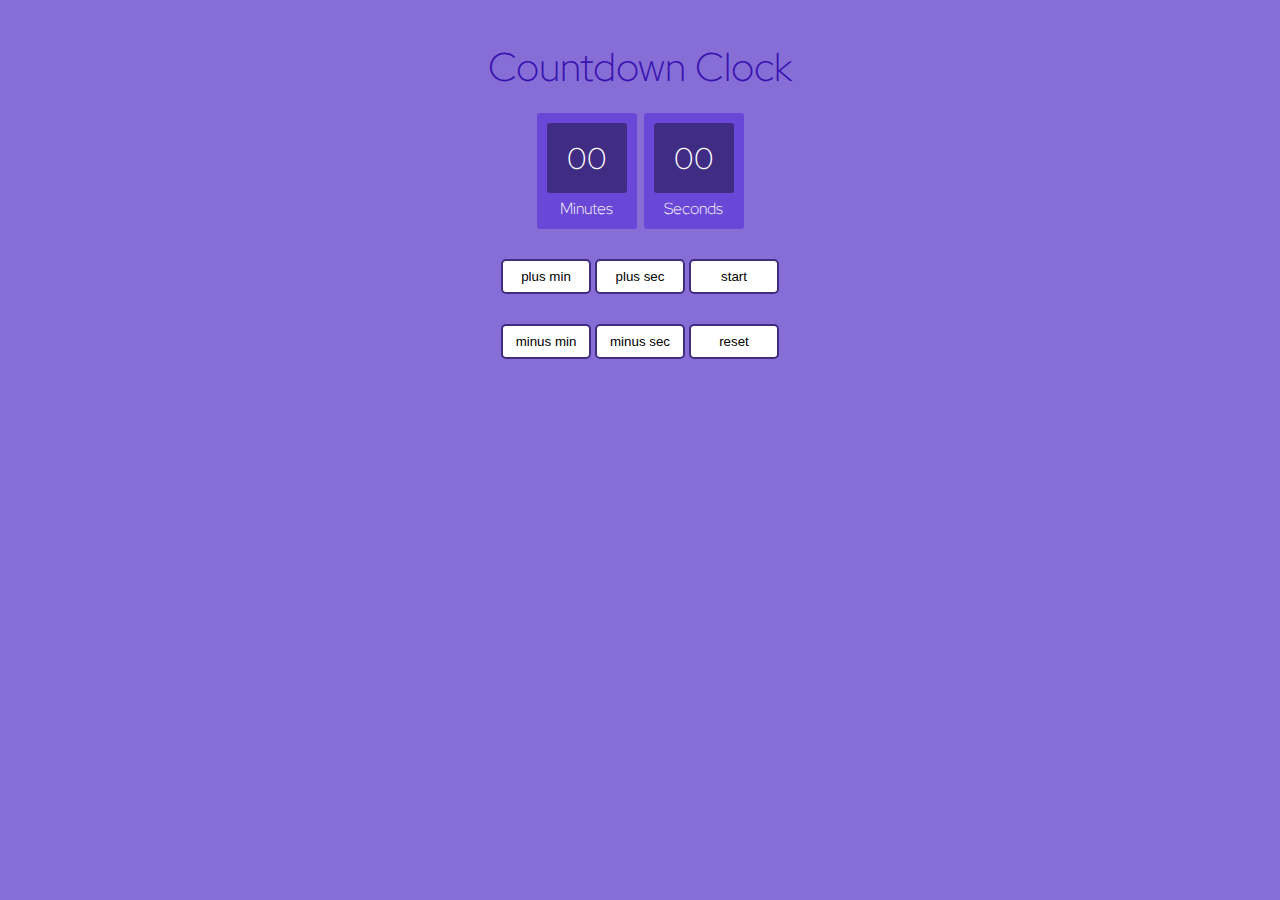
<file: index.html>
<!doctype html>
<html lang="ru">
  <head>
    <meta charset="utf-8">
    <meta name="viewport" content="width=device-width, initial-scale=1, shrink-to-fit=no">
    <link rel="stylesheet" href="./timer.css">
    <title>C1.11</title>
  </head>
  <body>

 <h1 class="countdown-title">Countdown Clock</h1>
<section class="countdown">
  <div class="countdown-number">
    <p class="minutes countdown-time"></p>
    <p class="countdown-text">Minutes</p>
  </div>
  <div class="countdown-number">
    <p class="seconds countdown-time"></p>
    <p class="countdown-text">Seconds</p>
  </div>
</section>

<div>
  <button id="set" class="plus_min">plus min</button>
  <button id="set" class="plus_sec">plus sec</button>
  <button id="set" class="start">start</button>
</div>
<div>
  <button id="set" class="minus_min">minus min</button>
  <button id="set" class="minus_sec">minus sec</button>
  <button class="reset_timer">reset</button>
</div>

<div class="message">
</div>
<script src="./timer.js"></script>
  </body>
</html>
</file>
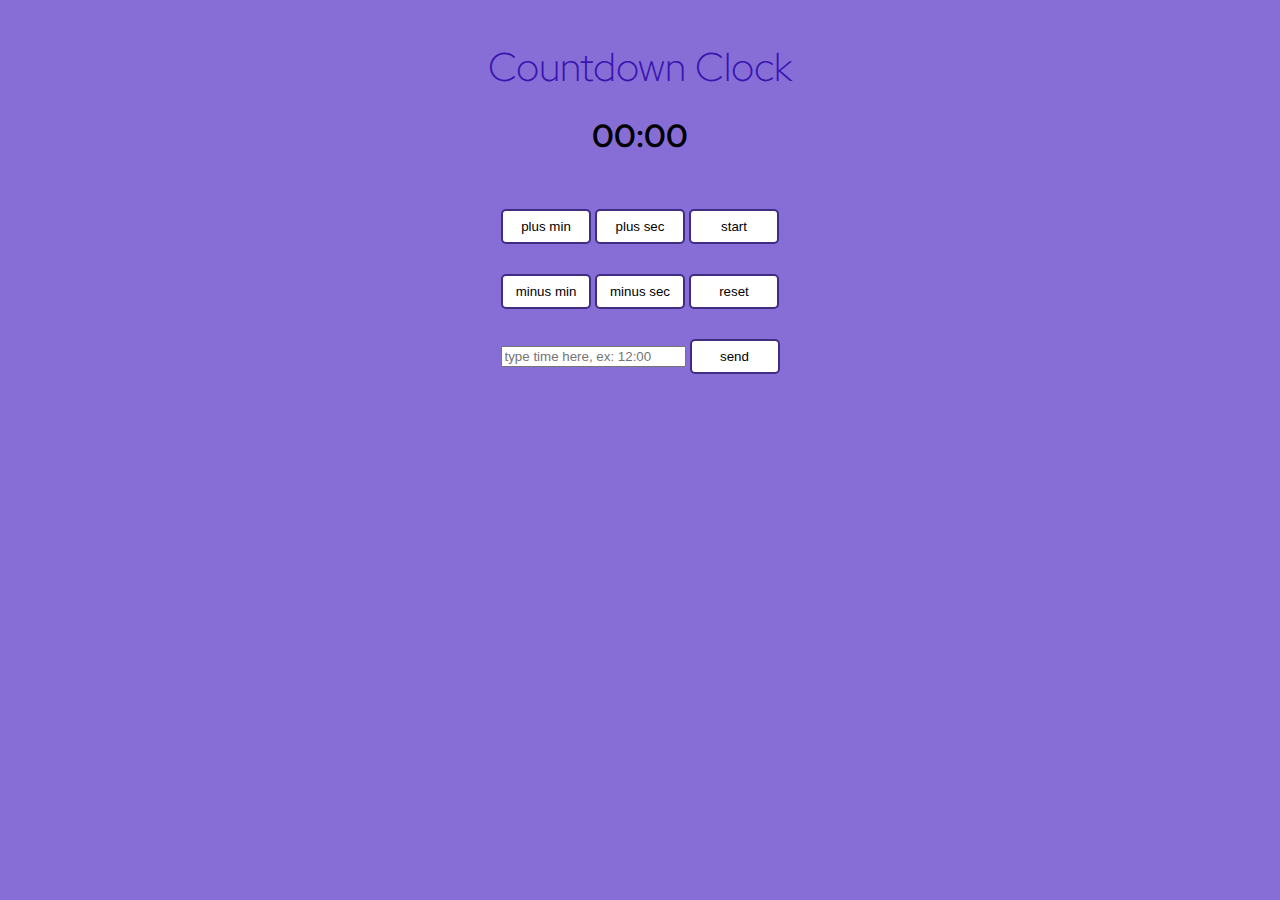
<file: v2/index.html>
<!doctype html>
<html lang="ru">
  <head>
    <meta charset="utf-8">
    <meta name="viewport" content="width=device-width, initial-scale=1, shrink-to-fit=no">
    <link rel="stylesheet" href="./timer.css">
    <title>C1.11</title>
  </head>
  <body>

 <h1 class="countdown-title">Countdown Clock</h1>
<h1 id="clock"></h1>

<div>
  <button id="min-plus">plus min</button>
  <button id="sec-plus">plus sec</button>
  <button id="start">start</button>
</div>
<div>
  <button id="min-minus">minus min</button>
  <button id="sec-minus">minus sec</button>
  <button id="reset">reset</button>
</div>


            <div class="bttn-set">
                <input type="text" id="time-input" name="" value="" placeholder="type time here, ex: 12:00">
                <button type="button" id="send" name="send">send</button>
            </div>


    <script src="JS/small_query.js"></script>
    <script src="JS/timer.js"></script>
  </body>
</html>
</file>
<file: timer.css>
@import url(https://fonts.googleapis.com/css?family=Red+Hat+Display&display=swap);

body {
  text-align: center;
  background-color: rgb(135, 110, 215);
  font-family: 'Red Hat Display', sans-serif;
  font-weight: 100;
}

p{
  margin: 0;
}
 
.countdown-title {
  color: rgb(57, 20, 175);
  font-weight: 100;
  font-size: 40px;
  margin: 40px 0px 20px;
}
 
.countdown {
  color: #fff;
  display: inline-block;
  font-weight: 100;
  text-align: center;
  font-size: 30px;
}
 
.countdown-number {
  padding: 10px;
  border-radius: 3px;
  background-color: rgb(106, 72, 215);
  display: inline-block;
}
 
.countdown-time {
  padding: 15px;
  border-radius: 3px;
  background-color: rgb(65, 44, 132);
  display: inline-block;
  min-width: 50px;
}
 
.countdown-text {
  display: block;
  padding-top: 5px;
  font-size: 16px;
}

.message{
  color: rgb(57, 20, 175);
  font-weight: 400;
  font-size: 28px;
}

button{
  margin-top: 30px;
  padding: 8px 10px;
  border-radius: 5px;
  border: 2px solid rgb(65, 44, 132);
  background-color: white;
  min-width: 90px;
}
</file>
<file: v2/timer.css>
@import url(https://fonts.googleapis.com/css?family=Red+Hat+Display&display=swap);

body {
  text-align: center;
  background-color: rgb(135, 110, 215);
  font-family: 'Red Hat Display', sans-serif;
  font-weight: 100;
}

p{
  margin: 0;
}
 
.countdown-title {
  color: rgb(57, 20, 175);
  font-weight: 100;
  font-size: 40px;
  margin: 40px 0px 20px;
}
 
.countdown {
  color: #fff;
  display: inline-block;
  font-weight: 100;
  text-align: center;
  font-size: 30px;
}
 
.countdown-number {
  padding: 10px;
  border-radius: 3px;
  background-color: rgb(106, 72, 215);
  display: inline-block;
}
 
.countdown-time {
  padding: 15px;
  border-radius: 3px;
  background-color: rgb(65, 44, 132);
  display: inline-block;
  min-width: 50px;
}
 
.countdown-text {
  display: block;
  padding-top: 5px;
  font-size: 16px;
}

.message{
  color: rgb(57, 20, 175);
  font-weight: 400;
  font-size: 28px;
}

button{
  margin-top: 30px;
  padding: 8px 10px;
  border-radius: 5px;
  border: 2px solid rgb(65, 44, 132);
  background-color: white;
  min-width: 90px;
}
</file>
